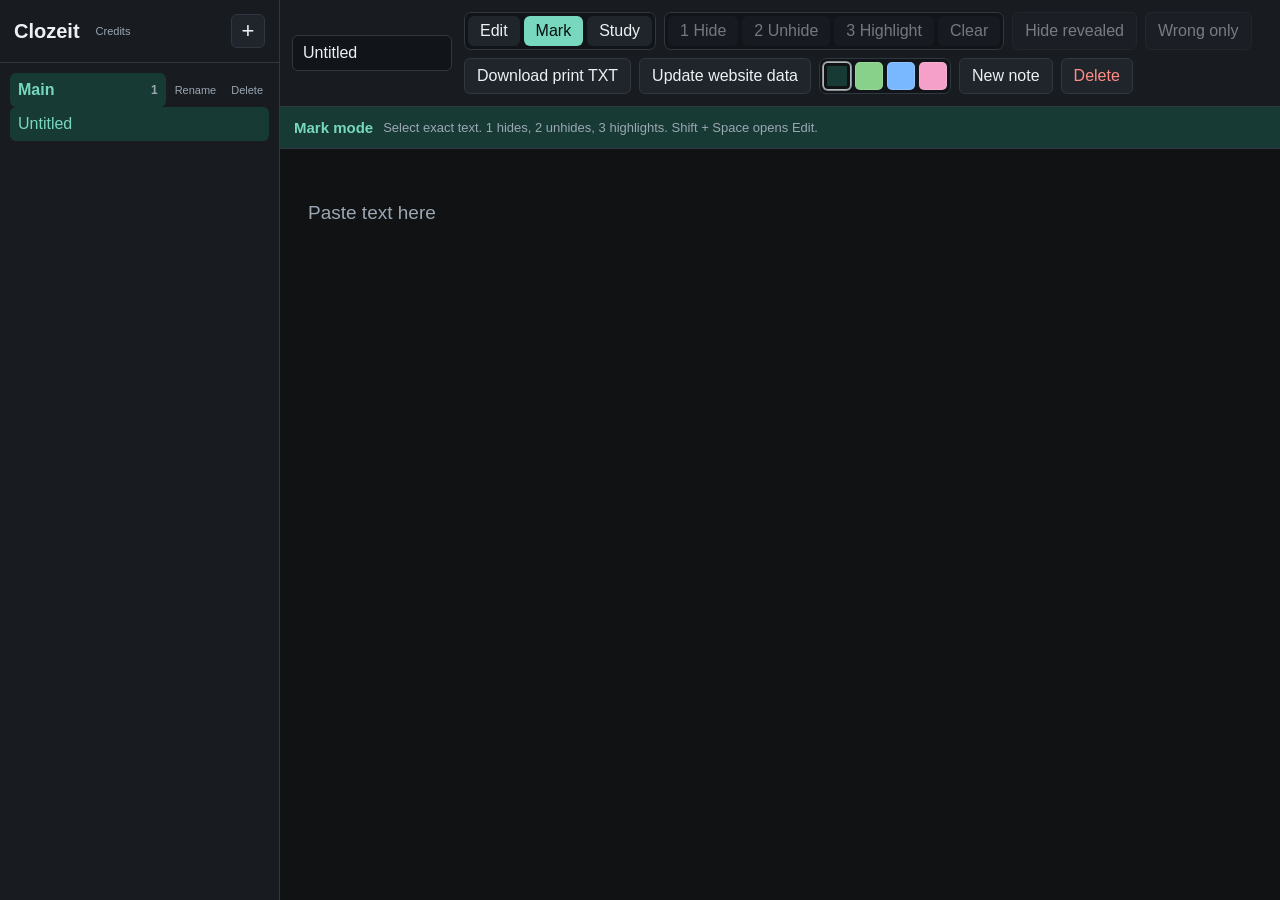
<file: index.html>
<!doctype html>
<html lang="en">
  <head>
    <meta charset="utf-8">
    <meta name="viewport" content="width=device-width, initial-scale=1">
    <title>Clozeit</title>
    <link rel="icon" type="image/x-icon" href="favicon.ico">
    <link rel="icon" type="image/png" sizes="32x32" href="favicon-32x32.png">
    <link rel="icon" type="image/png" sizes="16x16" href="favicon-16x16.png">
    <link rel="apple-touch-icon" sizes="180x180" href="apple-touch-icon.png">
    <link rel="manifest" href="site.webmanifest">
    <link rel="stylesheet" href="styles.css">
  </head>
  <body>
    <aside class="sidebar" aria-label="Notes navigation">
      <header class="sidebar-header">
        <div class="brand-line"><h1>Clozeit</h1><button id="credits-button" class="credits-button" type="button">Credits</button></div>
        <button id="add-folder" type="button" title="New folder">+</button>
      </header>
      <div id="folders" class="folders" role="list"></div>
    </aside>

    <main class="workspace">
      <header class="topbar">
        <input id="note-title" type="text" aria-label="Note title" autocomplete="off">
        <div class="actions">
          <div class="mode-switch" aria-label="Mode">
            <button id="mode-edit" type="button" data-mode="edit">Edit</button>
            <button id="mode-mark" type="button" data-mode="mark">Mark</button>
            <button id="mode-study" type="button" data-mode="study">Study</button>
          </div>
          <div class="mark-actions" aria-label="Mark selected words">
            <button id="mark-hide" type="button">1 Hide</button>
            <button id="mark-unhide" type="button">2 Unhide</button>
            <button id="mark-highlight" type="button">3 Highlight</button>
            <button id="mark-clear" type="button">Clear</button>
          </div>
          <button id="hide-revealed" type="button">Hide revealed</button>
          <button id="wrong-only" type="button" aria-pressed="false">Wrong only</button>
          <button id="download-print" type="button">Download print TXT</button>
          <button id="publish-json" type="button">Update website data</button>
          <div class="color-switch" aria-label="Highlight color">
            <button class="color-button color-yellow" type="button" data-color="yellow" title="Yellow highlight"></button>
            <button class="color-button color-green" type="button" data-color="green" title="Green highlight"></button>
            <button class="color-button color-blue" type="button" data-color="blue" title="Blue highlight"></button>
            <button class="color-button color-pink" type="button" data-color="pink" title="Pink highlight"></button>
          </div>
          <button id="new-note" type="button">New note</button>
          <button id="delete-note" type="button">Delete</button>
        </div>
      </header>

      <div id="mode-banner" class="mode-banner" aria-live="polite">
        <strong id="mode-label"></strong>
        <span id="mode-detail"></span>
      </div>

      <section class="editor-shell">
        <textarea id="raw-editor" class="raw-editor" aria-label="Raw note text" spellcheck="false"></textarea>
        <article id="study-view" class="study-view" tabindex="0" aria-label="Study note"></article>
      </section>
    </main>

    <dialog id="credits-dialog" class="credits-dialog">
      <p>제작: 정혜성, Codex (GPT-5)를 통해 개발됨.</p>
      <a href="mailto:sung110325@gmail.com">sung110325@gmail.com</a>
      <form method="dialog"><button type="submit">Close</button></form>
    </dialog>
    <script src="app.js"></script>
  </body>
</html>
</file>
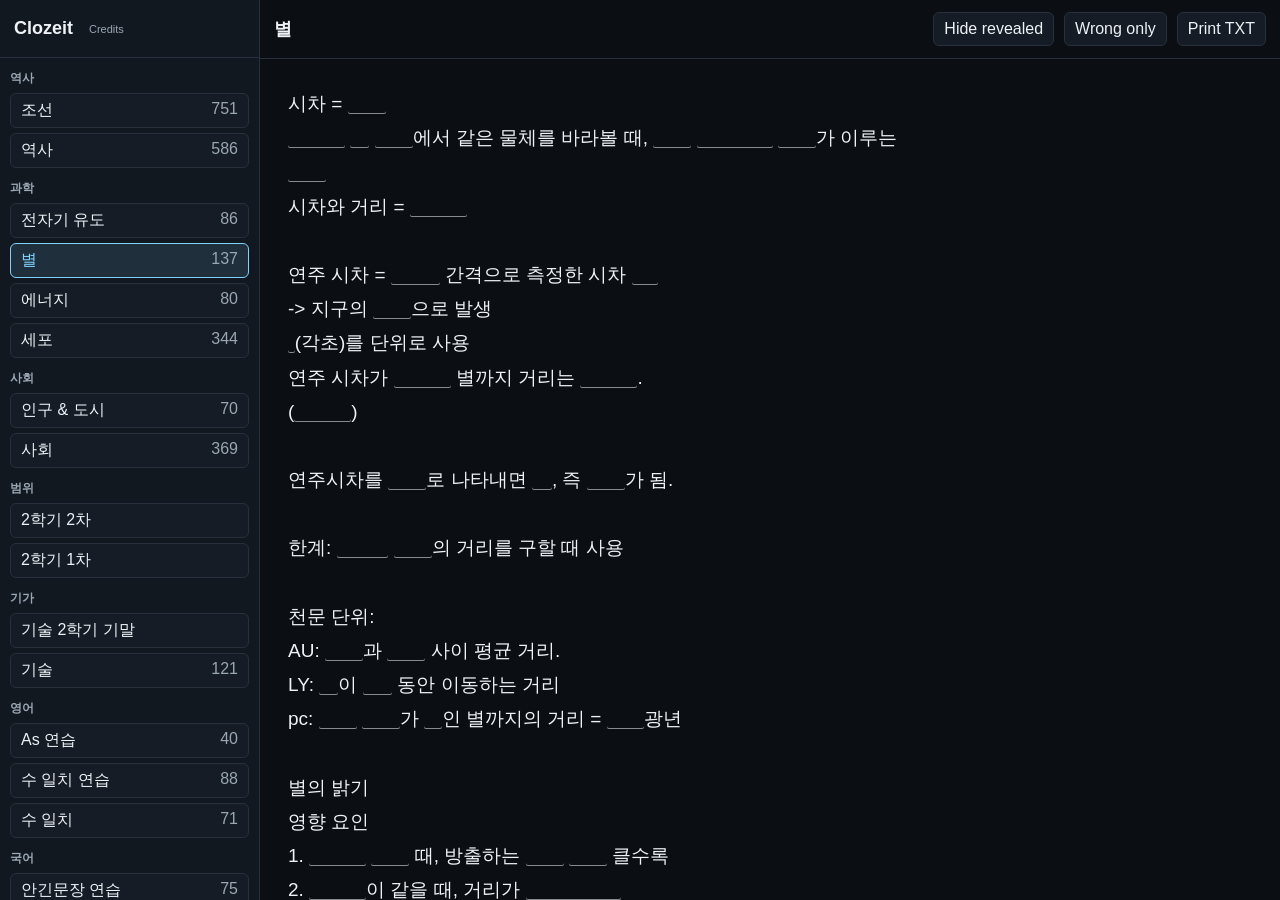
<file: public/index.html>
<!doctype html>
<html lang="en">
  <head>
    <meta charset="utf-8">
    <meta name="viewport" content="width=device-width, initial-scale=1">
    <title>Clozeit</title>
    <link rel="icon" type="image/x-icon" href="favicon.ico">
    <link rel="icon" type="image/png" sizes="32x32" href="favicon-32x32.png">
    <link rel="icon" type="image/png" sizes="16x16" href="favicon-16x16.png">
    <link rel="apple-touch-icon" sizes="180x180" href="apple-touch-icon.png">
    <link rel="manifest" href="site.webmanifest">
    <style>
      :root {
        color-scheme: dark;
        --bg: #0b0f14;
        --panel: #121820;
        --line: #26313d;
        --text: #eef2f6;
        --muted: #9aa7b4;
        --accent: #7dd3fc;
        --accent-soft: rgba(125, 211, 252, 0.12);
        --highlight-yellow: rgba(244, 211, 94, 0.38);
        --highlight-green: rgba(136, 209, 138, 0.34);
        --highlight-blue: rgba(121, 184, 255, 0.34);
        --highlight-pink: rgba(244, 160, 200, 0.34);
        --danger: #fb7185;
        --danger-soft: rgba(251, 113, 133, 0.12);
      }

      * { box-sizing: border-box; }

      html,
      body {
        width: 100%;
        height: 100%;
        margin: 0;
        overflow: hidden;
      }

      body {
        display: grid;
        grid-template-columns: minmax(190px, 260px) minmax(0, 1fr);
        background: var(--bg);
        color: var(--text);
        font-family: Arial, Helvetica, sans-serif;
      }

      button {
        border: 1px solid var(--line);
        border-radius: 6px;
        min-height: 34px;
        padding: 6px 10px;
        background: #151c25;
        color: var(--text);
        font: inherit;
        cursor: pointer;
      }

      button:hover,
      button.active {
        border-color: var(--accent);
        background: var(--accent-soft);
        color: var(--accent);
      }

      .sidebar {
        min-height: 0;
        display: flex;
        flex-direction: column;
        border-right: 1px solid var(--line);
        background: var(--panel);
      }

      .sidebar-header,
      .topbar {
        min-height: 58px;
        display: flex;
        align-items: center;
        gap: 10px;
        padding: 12px 14px;
        border-bottom: 1px solid var(--line);
      }

      h1 { margin: 0; font-size: 18px; }

      .folders {
        min-height: 0;
        overflow: auto;
        padding: 10px;
      }

      .folder { margin-bottom: 12px; }

      .folder-name {
        margin: 2px 0 6px;
        color: var(--muted);
        font-size: 12px;
        font-weight: 700;
        text-transform: uppercase;
      }

      .note-row {
        width: 100%;
        display: flex;
        justify-content: space-between;
        gap: 8px;
        margin-bottom: 5px;
        text-align: left;
      }

      .count { color: var(--muted); }

      .workspace {
        min-width: 0;
        min-height: 0;
        display: flex;
        flex-direction: column;
      }

      .note-title {
        min-width: 0;
        flex: 1;
        overflow: hidden;
        text-overflow: ellipsis;
        white-space: nowrap;
        font-size: 18px;
        font-weight: 700;
      }

      .study-view {
        min-height: 0;
        flex: 1;
        overflow: auto;
        padding: 28px;
        background: var(--bg);
        color: var(--text);
        font-size: 19px;
        line-height: 1.8;
        white-space: pre-wrap;
        tab-size: 4;
        user-select: none;
        -webkit-user-select: none;
      }

      .token {
        border-radius: 2px;
        display: inline;
        line-height: inherit;
        padding: 0;
        color: inherit;
      }

      .token.covered,
      .token.hidden.revealed { cursor: pointer; }

      .token.covered {
        background: transparent;
        color: transparent;
        box-shadow: inset 0 -1px 0 rgba(237, 241, 244, 0.55);
      }
.token.hidden.revealed { user-select: none; }
      #wrong-only.active {
        border-color: var(--danger);
        background: var(--danger-soft);
        color: var(--danger);
      }

      .token.wrong {
        text-decoration-line: underline;
        text-decoration-style: dotted;
        text-decoration-color: var(--danger);
        text-decoration-thickness: 2px;
        text-underline-offset: 0.32em;
      }
      .token.highlight-yellow:not(.covered),
      .token.highlight-green:not(.covered),
      .token.highlight-blue:not(.covered),
      .token.highlight-pink:not(.covered) {
        -webkit-box-decoration-break: clone;
        box-decoration-break: clone;
      }
      .token.highlight-yellow:not(.covered) { background: linear-gradient(to top, var(--highlight-yellow) 0 58%, transparent 58%); }
      .token.highlight-green:not(.covered) { background: linear-gradient(to top, var(--highlight-green) 0 58%, transparent 58%); }
      .token.highlight-blue:not(.covered) { background: linear-gradient(to top, var(--highlight-blue) 0 58%, transparent 58%); }
      .token.highlight-pink:not(.covered) { background: linear-gradient(to top, var(--highlight-pink) 0 58%, transparent 58%); }

      .empty,
      .status { color: var(--muted); }

      .nav-toggle,
      .drawer-overlay { display: none; }

      .brand-line {
        min-width: 0;
        display: flex;
        align-items: center;
        gap: 8px;
      }

      .credits-button {
        min-height: 26px;
        padding: 0 7px;
        border-color: transparent;
        background: transparent;
        color: var(--muted);
        font-size: 11px;
      }

      .credits-button:hover,
      .credits-button:focus-visible {
        border-color: var(--line);
        background: #151c25;
        color: var(--text);
      }

      .credits-dialog {
        width: min(360px, calc(100vw - 32px));
        margin: auto;
        padding: 18px;
        border: 1px solid var(--line);
        border-radius: 6px;
        background: var(--panel);
        color: var(--text);
      }

      .credits-dialog::backdrop { background: rgba(0, 0, 0, 0.58); }
      .credits-dialog p { margin: 0 0 8px; line-height: 1.5; }
      .credits-dialog a { color: var(--accent); }
      .credits-dialog form { display: flex; justify-content: flex-end; margin-top: 16px; }
      @media (max-width: 720px) {
        body {
          grid-template-columns: 1fr;
          grid-template-rows: minmax(0, 1fr);
        }

        .sidebar {
          position: fixed;
          top: 0;
          bottom: 0;
          left: 0;
          z-index: 20;
          width: min(84vw, 320px);
          transform: translateX(-100%);
          transition: transform 160ms ease;
          border-right: 1px solid var(--line);
          box-shadow: 16px 0 40px rgba(0, 0, 0, 0.35);
        }

        body.nav-open .sidebar { transform: translateX(0); }

        .drawer-overlay {
          position: fixed;
          inset: 0;
          z-index: 10;
          display: block;
          background: rgba(0, 0, 0, 0.48);
        }

        .drawer-overlay[hidden] { display: none; }
        .workspace { min-height: 100vh; }
        .topbar { min-height: 54px; padding: 10px; flex-wrap: wrap; }

        #hide-revealed,
        #wrong-only,
        #download-print { min-height: 30px; padding: 5px 8px; font-size: 12px; }

        .nav-toggle {
          display: inline-flex;
          flex: 0 0 auto;
          align-items: center;
          justify-content: center;
        }

        .note-title { font-size: 16px; }
        #hide-revealed,
        #wrong-only { flex: 0 0 auto; }
        .study-view { padding: 18px; font-size: 17px; }
      }
    </style>
  </head>
  <body>
    <aside class="sidebar" aria-label="Notes navigation">
      <header class="sidebar-header"><div class="brand-line"><h1>Clozeit</h1><button id="credits-button" class="credits-button" type="button">Credits</button></div></header>
      <div id="folders" class="folders"></div>
    </aside>
    <div id="drawer-overlay" class="drawer-overlay" hidden></div>

    <main class="workspace">
      <header class="topbar">
        <button id="nav-toggle" class="nav-toggle" type="button" aria-expanded="false" aria-controls="folders">Notes</button>
        <div id="note-title" class="note-title">Clozeit</div>
        <button id="hide-revealed" type="button">Hide revealed</button>
        <button id="wrong-only" type="button" aria-pressed="false">Wrong only</button>
        <button id="download-print" type="button">Print TXT</button>
      </header>
      <article id="study-view" class="study-view" tabindex="0" aria-label="Study note"><p class="status">Loading...</p></article>
    </main>

    <dialog id="credits-dialog" class="credits-dialog">
      <p>제작: 정혜성, Codex (GPT-5)를 통해 개발됨.</p>
      <a href="mailto:sung110325@gmail.com">sung110325@gmail.com</a>
      <form method="dialog"><button type="submit">Close</button></form>
    </dialog>
    <script>
      (function () {
        const DATA_URL = 'data.json';
        const foldersEl = document.getElementById('folders');
        const titleEl = document.getElementById('note-title');
        const studyView = document.getElementById('study-view');
        const hideRevealedBtn = document.getElementById('hide-revealed');
        const wrongOnlyBtn = document.getElementById('wrong-only');
        const navToggleBtn = document.getElementById('nav-toggle');
        const drawerOverlay = document.getElementById('drawer-overlay');
        const downloadPrintBtn = document.getElementById('download-print');
        const creditsBtn = document.getElementById('credits-button');
        const creditsDialog = document.getElementById('credits-dialog');
        let sourceState = null;
        let state = null;
        let lastPointerType = 'mouse';
        let longPressTimer = null;
        let longPressHandled = false;

        function clone(value) { return JSON.parse(JSON.stringify(value)); }

        function storageKey() {
          return 'clozeit-public-study-progress-v2';
        }

        function legacyStorageKey() {
          const id = sourceState && (sourceState.shareId || sourceState.publishedAt || 'current');
          return 'clozeit-public-study-state-' + id;
        }

        function readSavedProgress() {
          const keys = [storageKey(), legacyStorageKey()];
          for (const key of keys) {
            try {
              const saved = JSON.parse(localStorage.getItem(key));
              if (saved && Array.isArray(saved.folders)) return saved;
            } catch (error) {}
          }
          return null;
        }

        function tokenProgressMap(savedState) {
          const progress = new Map();
          (savedState.folders || []).forEach(function (folder) {
            (folder.notes || []).forEach(function (note) {
              const tokenMap = new Map();
              (note.tokens || []).forEach(function (token) {
                if (!token || !token.id) return;
                tokenMap.set(token.id, {
                  wrong: Boolean(token.wrong),
                  hinted: Boolean(token.hinted),
                  revealed: Boolean(token.revealed)
                });
              });
              progress.set(note.id, tokenMap);
            });
          });
          return progress;
        }

        function applySavedProgress(nextState, savedState) {
          const progress = tokenProgressMap(savedState);
          nextState.reviewWrongOnly = Boolean(savedState.reviewWrongOnly);
          if (nextState.folders.some(function (folder) { return folder.id === savedState.currentFolderId; })) {
            nextState.currentFolderId = savedState.currentFolderId;
          }
          nextState.folders.forEach(function (folder) {
            folder.notes.forEach(function (note) {
              const tokenMap = progress.get(note.id);
              if (!tokenMap) return;
              note.tokens.forEach(function (token) {
                const savedToken = tokenMap.get(token.id);
                if (!savedToken || !token.hidden) return;
                token.wrong = savedToken.wrong;
                token.hinted = savedToken.hinted;
                token.revealed = savedToken.revealed;
              });
            });
          });
          const currentFolder = nextState.folders.find(function (folder) { return folder.id === nextState.currentFolderId; });
          if (currentFolder && currentFolder.notes.some(function (note) { return note.id === savedState.currentNoteId; })) {
            nextState.currentNoteId = savedState.currentNoteId;
          }
        }

        function loadLocalState() {
          const nextState = clone(sourceState);
          nextState.reviewWrongOnly = false;
          const saved = readSavedProgress();
          if (saved) applySavedProgress(nextState, saved);
          return nextState;
        }

        function saveState() {
          try { localStorage.setItem(storageKey(), JSON.stringify(state)); } catch (error) {}
        }

        function isMobileLayout() { return window.matchMedia('(max-width: 720px)').matches; }

        function setDrawerOpen(open) {
          const nextOpen = Boolean(open) && isMobileLayout();
          document.body.classList.toggle('nav-open', nextOpen);
          drawerOverlay.hidden = !nextOpen;
          navToggleBtn.setAttribute('aria-expanded', String(nextOpen));
        }

        function currentFolder() {
          return state.folders.find(function (folder) { return folder.id === state.currentFolderId; }) || state.folders[0];
        }

        function currentNote() {
          const folder = currentFolder();
          if (!folder) return null;
          return folder.notes.find(function (note) { return note.id === state.currentNoteId; }) || folder.notes[0] || null;
        }

        function hiddenCount(note) {
          const count = note.tokens.filter(function (token) { return token.hidden; }).length;
          return count ? String(count) : '';
        }

        function tokenClass(token) {
          const classes = ['token', token.isSpace ? 'space' : 'word'];
          const reviewHidden = shouldReviewHiddenToken(token);
          if (token.hidden) classes.push('hidden');
          if (token.wrong) classes.push('wrong');
          if (reviewHidden && !token.revealed) classes.push('covered');
          if (token.revealed || (token.hidden && !reviewHidden)) classes.push('revealed');
          if (token.highlight) classes.push('highlight-' + token.highlight);
          return classes.join(' ');
        }

        function shouldReviewHiddenToken(token) {
          return Boolean(token.hidden && (!state.reviewWrongOnly || token.wrong));
        }

        function setHiddenTokenView(note, token, viewState) {
          const nextRevealed = viewState === 'revealed';
          const applyState = function (candidate) {
            if (!candidate.hidden) return;
            candidate.hinted = false;
            candidate.revealed = nextRevealed;
          };

          if (token.hiddenGroup) {
            note.tokens.forEach(function (candidate) {
              if (candidate.hiddenGroup === token.hiddenGroup) applyState(candidate);
            });
            return;
          }
          applyState(token);
        }

        function setWrongTokenState(note, token, wrongState) {
          const applyState = function (candidate) {
            if (!candidate.hidden) return;
            candidate.wrong = Boolean(wrongState);
            if (!candidate.wrong && state.reviewWrongOnly) {
              candidate.hinted = false;
              candidate.revealed = false;
            }
          };

          if (token.hiddenGroup) {
            note.tokens.forEach(function (candidate) {
              if (candidate.hiddenGroup === token.hiddenGroup) applyState(candidate);
            });
            return;
          }
          applyState(token);
        }

        function toggleWrongToken(note, token) {
          setWrongTokenState(note, token, !token.wrong);
          render();
        }

        function nextHiddenClickState(token) {
          return token.revealed ? 'covered' : 'revealed';
        }
function renderNavigation() {
          foldersEl.replaceChildren();
          state.folders.forEach(function (folder) {
            const section = document.createElement('section');
            section.className = 'folder';

            const name = document.createElement('div');
            name.className = 'folder-name';
            name.textContent = folder.name || 'Folder';
            section.appendChild(name);

            folder.notes.forEach(function (note) {
              const button = document.createElement('button');
              button.type = 'button';
              button.className = 'note-row' + (note.id === state.currentNoteId ? ' active' : '');
              button.dataset.folderId = folder.id;
              button.dataset.noteId = note.id;

              const label = document.createElement('span');
              label.textContent = note.title || 'Untitled';
              button.appendChild(label);

              const count = document.createElement('span');
              count.className = 'count';
              count.textContent = hiddenCount(note);
              button.appendChild(count);

              section.appendChild(button);
            });
            foldersEl.appendChild(section);
          });
        }

        function renderNote() {
          const note = currentNote();
          studyView.replaceChildren();
          titleEl.textContent = note ? note.title || 'Untitled' : 'Untitled';

          if (!note || !note.text.trim()) {
            const empty = document.createElement('p');
            empty.className = 'empty';
            empty.textContent = 'No text in this note';
            studyView.appendChild(empty);
            return;
          }

          note.tokens.forEach(function (token) {
            if (token.isSpace && !token.highlight) {
              studyView.appendChild(document.createTextNode(token.value));
              return;
            }
            const span = document.createElement('span');
            span.className = tokenClass(token);
            span.dataset.tokenId = token.id;
            span.textContent = token.value;
            studyView.appendChild(span);
          });
        }

        function render() {
          renderNavigation();
          renderNote();
          wrongOnlyBtn.classList.toggle('active', Boolean(state.reviewWrongOnly));
          wrongOnlyBtn.setAttribute('aria-pressed', String(Boolean(state.reviewWrongOnly)));
          saveState();
        }

        function showError(message) {
          titleEl.textContent = 'Clozeit';
          studyView.replaceChildren();
          const status = document.createElement('p');
          status.className = 'status';
          status.textContent = message;
          studyView.appendChild(status);
        }

        foldersEl.addEventListener('click', function (event) {
          const button = event.target.closest('[data-note-id]');
          if (!button) return;
          state.currentFolderId = button.dataset.folderId;
          state.currentNoteId = button.dataset.noteId;
          render();
          setDrawerOpen(false);
        });

        navToggleBtn.addEventListener('click', function () {
          setDrawerOpen(!document.body.classList.contains('nav-open'));
        });

        drawerOverlay.addEventListener('click', function () { setDrawerOpen(false); });
        creditsBtn.addEventListener('click', function () {
          if (typeof creditsDialog.showModal === 'function') creditsDialog.showModal();
          else creditsDialog.setAttribute('open', '');
        });

        downloadPrintBtn.addEventListener('click', downloadPrintTexts);
        window.addEventListener('resize', function () { if (!isMobileLayout()) setDrawerOpen(false); });
        document.addEventListener('keydown', function (event) { if (event.key === 'Escape') setDrawerOpen(false); });

        studyView.addEventListener('click', function (event) {
          const tokenEl = event.target.closest('.token.hidden');
          if (!tokenEl || !state) return;
          const note = currentNote();
          const token = note.tokens.find(function (candidate) { return candidate.id === tokenEl.dataset.tokenId; });
          if (!token) return;
          if (longPressHandled) {
            longPressHandled = false;
            return;
          }
          if (event.shiftKey) {
            event.preventDefault();
            toggleWrongToken(note, token);
            return;
          }
          if (!shouldReviewHiddenToken(token)) return;
          setHiddenTokenView(note, token, nextHiddenClickState(token));
          render();
        });

        studyView.addEventListener('pointerdown', function (event) {
          lastPointerType = event.pointerType || 'mouse';
          if (event.pointerType === 'mouse' || !state) return;
          const tokenEl = event.target.closest('.token.hidden');
          if (!tokenEl) return;
          const note = currentNote();
          const token = note.tokens.find(function (candidate) { return candidate.id === tokenEl.dataset.tokenId; });
          if (!token) return;
          clearTimeout(longPressTimer);
          longPressHandled = false;
          longPressTimer = setTimeout(function () {
            if (token.revealed) {
              setWrongTokenState(note, token, !token.wrong);
            } else {
              setHiddenTokenView(note, token, 'revealed');
            }
            longPressHandled = true;
            render();
          }, 520);
        });

        ['pointerup', 'pointercancel'].forEach(function (eventName) {
          studyView.addEventListener(eventName, function () { clearTimeout(longPressTimer); });
        });


        studyView.addEventListener('contextmenu', function (event) {
          const tokenEl = event.target.closest('.token.hidden');
          event.preventDefault();
          if (!tokenEl || !state) return;
          if (lastPointerType !== 'mouse' || longPressHandled) return;
          const note = currentNote();
          const token = note.tokens.find(function (candidate) { return candidate.id === tokenEl.dataset.tokenId; });
          if (!token) return;
          toggleWrongToken(note, token);
        });

        function printableFilePart(value) {
          const cleaned = String(value || 'Untitled')
            .replace(/[<>:"/\\|?*\x00-\x1f]/g, ' ')
            .replace(/\s+/g, ' ')
            .trim();
          return (cleaned || 'Untitled').slice(0, 56);
        }

        function worksheetBlank(value) {
          const answerLength = Array.from(String(value).replace(/\s/g, '')).length;
          const underlineLength = Math.max(8, Math.min(32, answerLength + 3));
          return '[' + '_'.repeat(underlineLength) + ']';
        }

        function isSpaceToken(token) {
          return Boolean(token.isSpace) || /^\s+$/.test(token.value || '');
        }

        function worksheetAtoms(note) {
          const atoms = [];
          const tokens = note.tokens || [];
          for (let index = 0; index < tokens.length; index += 1) {
            const token = tokens[index];
            if (!token.hidden) {
              atoms.push({ value: token.value, whitespace: isSpaceToken(token) });
              continue;
            }
            if (!token.hiddenGroup) {
              atoms.push({ value: worksheetBlank(token.value), whitespace: false });
              continue;
            }
            let answer = token.value;
            let end = index;
            while (end + 1 < tokens.length) {
              let cursor = end + 1;
              let between = '';
              while (cursor < tokens.length && isSpaceToken(tokens[cursor])) {
                between += tokens[cursor].value;
                cursor += 1;
              }
              if (cursor >= tokens.length || !tokens[cursor].hidden || tokens[cursor].hiddenGroup !== token.hiddenGroup) break;
              answer += between + tokens[cursor].value;
              end = cursor;
            }
            atoms.push({ value: worksheetBlank(answer), whitespace: false });
            index = end;
          }
          return atoms;
        }

        function wrapPrintableAtoms(atoms, columns) {
          const lines = [''];
          const lineLength = function () { return lines[lines.length - 1].length; };
          const newLine = function () { lines.push(''); };
          atoms.forEach(function (atom) {
            if (atom.whitespace) {
              atom.value.split(/(\r\n|\r|\n)/).forEach(function (piece) {
                if (!piece) return;
                if (/^(\r\n|\r|\n)$/.test(piece)) newLine();
                else lines[lines.length - 1] += piece;
              });
              return;
            }
            if (lineLength() > 0 && lineLength() + atom.value.length > columns) {
              lines[lines.length - 1] = lines[lines.length - 1].replace(/[ \t]+$/, '');
              newLine();
            }
            lines[lines.length - 1] += atom.value;
          });
          return lines.join('\r\n');
        }

        function printableText(note, variant) {
          const isWorksheet = variant === 'worksheet';
          const atoms = isWorksheet ? worksheetAtoms(note) : (note.tokens || []).map(function (token) {
            return { value: token.value, whitespace: isSpaceToken(token) };
          });
          const label = isWorksheet ? 'CLOZE WORKSHEET' : 'ANSWER KEY';
          const title = note.title || 'Untitled';
          return label + '\r\n' + title + '\r\n' + '='.repeat(Math.min(78, Math.max(12, title.length))) + '\r\n\r\n' + wrapPrintableAtoms(atoms, 78) + '\r\n';
        }

        function downloadTextFile(fileName, text) {
          const blob = new Blob(['\uFEFF', text], { type: 'text/plain;charset=utf-8' });
          const url = URL.createObjectURL(blob);
          const link = document.createElement('a');
          link.href = url;
          link.download = fileName;
          document.body.appendChild(link);
          link.click();
          link.remove();
          setTimeout(function () { URL.revokeObjectURL(url); }, 1000);
        }

        function localDateStamp() {
          const now = new Date();
          return String(now.getFullYear()).slice(-2) + String(now.getMonth() + 1).padStart(2, '0') + String(now.getDate()).padStart(2, '0');
        }

        function nextPrintVersion(stamp) {
          const key = 'clozeit-public-print-version-v1';
          let record = null;
          try { record = JSON.parse(localStorage.getItem(key)); } catch (error) {}
          const next = record && record.stamp === stamp ? Number(record.version) + 1 : 1;
          const version = Number.isFinite(next) && next > 0 ? next : 1;
          localStorage.setItem(key, JSON.stringify({ stamp: stamp, version: version }));
          return version;
        }

        function downloadPrintTexts() {
          const note = currentNote();
          if (!note) return;
          const stamp = localDateStamp();
          const version = nextPrintVersion(stamp);
          const fileBase = stamp + '-V' + version + '-' + printableFilePart(note.title);
          downloadTextFile(fileBase + '-worksheet.txt', printableText(note, 'worksheet'));
          downloadTextFile(fileBase + '-answers.txt', printableText(note, 'answers'));
        }
        hideRevealedBtn.addEventListener('click', function () {
          if (!state) return;
          const note = currentNote();
          if (!note) return;
          note.tokens.forEach(function (token) {
            if (token.hidden) {
              token.hinted = false;
              token.revealed = false;
            }
          });
          render();
        });

        wrongOnlyBtn.addEventListener('click', function () {
          if (!state) return;
          state.reviewWrongOnly = !state.reviewWrongOnly;
          const note = currentNote();
          if (state.reviewWrongOnly && note) {
            note.tokens.forEach(function (token) {
              if (token.hidden && token.wrong) {
                token.hinted = false;
                token.revealed = false;
              }
            });
          }
          render();
        });

        ['copy', 'cut', 'dragstart', 'selectstart'].forEach(function (eventName) {
          studyView.addEventListener(eventName, function (event) { event.preventDefault(); });
        });

        fetch(DATA_URL, { cache: 'no-store' })
          .then(function (response) {
            if (!response.ok) throw new Error('Missing data.json');
            return response.json();
          })
          .then(function (data) {
            sourceState = data;
            state = loadLocalState();
            if (!Array.isArray(state.folders) || !state.folders.length) throw new Error('Invalid data.json');
            render();
          })
          .catch(function () {
            showError('No published Clozeit data yet. Publish data.json from the editor.');
          });
      })();
    </script>
  </body>
</html>
</file>
<file: styles.css>
:root {
  color-scheme: dark;
  --bg: #101214;
  --panel: #181b20;
  --panel-strong: #20252c;
  --line: #303741;
  --text: #edf1f4;
  --muted: #9ba7b3;
  --accent: #77d7bf;
  --accent-soft: #183a35;
  --study: #6ea8ff;
  --study-soft: #142843;
  --edit: #f0b66f;
  --edit-soft: #3b2816;
  --danger: #ff8d86;
  --highlight-yellow: rgba(244, 211, 94, 0.42);
  --highlight-green: rgba(136, 209, 138, 0.38);
  --highlight-blue: rgba(121, 184, 255, 0.38);
  --highlight-pink: rgba(244, 160, 200, 0.38);
}

* {
  box-sizing: border-box;
}

body {
  margin: 0;
  height: 100vh;
  display: grid;
  grid-template-columns: 280px 1fr;
  background: var(--bg);
  color: var(--text);
  font-family: Arial, Helvetica, sans-serif;
  overflow: hidden;
}

button,
input,
textarea {
  font: inherit;
}

button {
  border: 1px solid var(--line);
  background: var(--panel-strong);
  color: var(--text);
  min-height: 34px;
  padding: 0 12px;
  border-radius: 6px;
  cursor: pointer;
}

button:hover,
button:focus-visible {
  border-color: var(--accent);
}

button.active {
  border-color: var(--accent);
  background: var(--accent-soft);
  color: var(--accent);
}

.sidebar {
  border-right: 1px solid var(--line);
  background: var(--panel);
  height: 100vh;
  min-height: 0;
  display: flex;
  flex-direction: column;
}

.sidebar-header {
  display: flex;
  align-items: center;
  justify-content: space-between;
  gap: 12px;
  padding: 14px;
  border-bottom: 1px solid var(--line);
}

.sidebar-header h1 {
  margin: 0;
  font-size: 20px;
}

.sidebar-header > #add-folder {
  width: 34px;
  padding: 0;
  font-size: 22px;
}

.folders {
  min-height: 0;
  overflow: auto;
  padding: 10px;
}

.folder {
  margin-bottom: 10px;
}

.folder-header {
  display: grid;
  grid-template-columns: minmax(0, 1fr) auto auto;
  align-items: center;
  gap: 3px;
}

.folder-row,
.note-row {
  width: 100%;
  display: grid;
  grid-template-columns: 1fr auto;
  align-items: center;
  gap: 6px;
  border: 0;
  background: transparent;
  text-align: left;
  padding: 7px 8px;
  min-height: 34px;
}

.folder-row {
  color: var(--muted);
  font-weight: 700;
}

.folder-tool {
  min-height: 26px;
  padding: 0 6px;
  border: 0;
  color: var(--muted);
  background: transparent;
  font-size: 11px;
}

.folder-tool:hover,
.folder-tool:focus-visible {
  color: var(--text);
  background: var(--panel-strong);
}

.folder-tool.danger:hover,
.folder-tool.danger:focus-visible {
  color: var(--danger);
}

.folder-row.active {
  color: var(--accent);
}

.note-row {
  border-radius: 6px;
}

.note-row.active {
  background: var(--accent-soft);
  color: var(--accent);
}

.count {
  color: var(--muted);
  font-size: 12px;
}

.workspace {
  min-width: 0;
  height: 100vh;
  min-height: 0;
  display: grid;
  grid-template-rows: auto auto 1fr;
}

.topbar {
  display: grid;
  grid-template-columns: minmax(160px, 1fr) auto;
  gap: 12px;
  align-items: center;
  padding: 12px;
  border-bottom: 1px solid var(--line);
  background: var(--panel);
}

#note-title {
  min-width: 0;
  border: 1px solid var(--line);
  border-radius: 6px;
  min-height: 36px;
  padding: 0 10px;
  background: #111419;
  color: var(--text);
}

#note-title:disabled {
  color: var(--muted);
  opacity: 0.75;
}

.actions {
  display: flex;
  flex-wrap: wrap;
  gap: 8px;
}

.mode-switch,
.mark-actions,
.color-switch {
  display: flex;
  gap: 4px;
  padding: 3px;
  border: 1px solid var(--line);
  border-radius: 7px;
  background: #111419;
}

.mode-switch button {
  border: 0;
  min-height: 30px;
}

.mark-actions button {
  border: 0;
  min-height: 30px;
}

.mark-actions button:disabled {
  cursor: default;
  opacity: 0.45;
}

.mode-switch button.active {
  color: #07100e;
  background: var(--accent);
}

body.mode-edit .mode-switch button.active {
  color: #160d04;
  background: var(--edit);
}

body.mode-study .mode-switch button.active {
  color: #07101d;
  background: var(--study);
}

.color-button {
  position: relative;
  width: 28px;
  min-height: 28px;
  padding: 0;
  border-color: rgba(237, 241, 244, 0.18);
  border-radius: 5px;
  outline: 0;
}

.color-button.active {
  border-color: rgba(237, 241, 244, 0.7);
  box-shadow:
    inset 0 0 0 3px var(--bg),
    0 0 0 1px rgba(237, 241, 244, 0.55);
}

.color-button:focus-visible {
  outline: 2px solid rgba(237, 241, 244, 0.55);
  outline-offset: 2px;
}

.color-yellow {
  background: #f4d35e;
}

.color-green {
  background: #88d18a;
}

.color-blue {
  background: #79b8ff;
}

.color-pink {
  background: #f4a0c8;
}

#delete-note {
  color: var(--danger);
}

#hide-revealed:disabled,
#wrong-only:disabled {
  cursor: default;
  opacity: 0.45;
}

#hide-revealed.study-action,
#wrong-only.study-action {
  border-color: var(--study);
  color: var(--study);
}


#wrong-only.active {
  background: var(--study-soft);
  border-color: var(--study);
  color: var(--study);
}
.editor-shell {
  min-height: 0;
  position: relative;
  overflow: hidden;
}

.mode-banner {
  display: flex;
  align-items: center;
  gap: 10px;
  min-height: 42px;
  padding: 8px 14px;
  border-bottom: 1px solid var(--line);
  background: var(--accent-soft);
  color: var(--accent);
}

.mode-banner strong {
  font-size: 15px;
}

.mode-banner span {
  color: var(--muted);
  font-size: 13px;
}

.mode-banner span.warning {
  color: var(--danger);
}

body.mode-edit .mode-banner {
  background: var(--edit-soft);
  color: var(--edit);
}

body.mode-study .mode-banner {
  background: var(--study-soft);
  color: var(--study);
}

.study-view,
.raw-editor {
  width: 100%;
  height: 100%;
  min-height: 0;
  padding: 28px;
  border: 0;
  outline: 0;
  background: var(--bg);
  color: var(--text);
  font-size: 19px;
  line-height: 1.8;
  overflow: auto;
  tab-size: 4;
}

.study-view {
  white-space: pre-wrap;
}

.study-view::selection {
  background: rgba(255, 255, 255, 0.18);
  color: var(--text);
}

::highlight(clozeit-mark-selection) {
  background: rgba(255, 255, 255, 0.2);
  color: var(--text);
}

.raw-editor {
  display: none;
  resize: none;
  white-space: pre-wrap;
}

body.mode-edit .raw-editor {
  display: block;
}

body.mode-edit .study-view {
  display: none;
}

.token {
  border-radius: 2px;
  display: inline;
  line-height: inherit;
  padding: 0;
  color: inherit;
}

body.mode-mark .token.word {
  cursor: pointer;
}

body.mode-study .study-view {
  user-select: none;
  -webkit-user-select: none;
}

body.mode-study .token.word {
  cursor: default;
}

body.mode-study .token.covered,
body.mode-study .token.hidden.revealed {
  cursor: pointer;
}

body.mode-mark .token.word:hover {
  outline: 1px solid var(--line);
}

.token.selected {
  outline: 0;
  background: transparent;
  box-shadow: inset 0 -2px 0 rgba(237, 241, 244, 0.75);
}

.token.highlight-yellow:not(.covered),
.token.highlight-green:not(.covered),
.token.highlight-blue:not(.covered),
.token.highlight-pink:not(.covered) {
  color: var(--text);
  -webkit-box-decoration-break: clone;
  box-decoration-break: clone;
}

.token.highlight-yellow:not(.covered) {
  background: linear-gradient(to top, var(--highlight-yellow) 0 58%, transparent 58%);
}

.token.highlight-green:not(.covered) {
  background: linear-gradient(to top, var(--highlight-green) 0 58%, transparent 58%);
}

.token.highlight-blue:not(.covered) {
  background: linear-gradient(to top, var(--highlight-blue) 0 58%, transparent 58%);
}

.token.highlight-pink:not(.covered) {
  background: linear-gradient(to top, var(--highlight-pink) 0 58%, transparent 58%);
}


.token.wrong {
  text-decoration-line: underline;
  text-decoration-style: dotted;
  text-decoration-color: var(--danger);
  text-decoration-thickness: 2px;
  text-underline-offset: 0.32em;
}
.token.covered {
  background: transparent;
  color: transparent;
  box-shadow: inset 0 -1px 0 rgba(237, 241, 244, 0.55);
  user-select: none;
}
.token.hidden.revealed {
  user-select: text;
}

.empty {
  color: var(--muted);
}

@media (max-width: 760px) {
  body {
    grid-template-columns: 1fr;
    grid-template-rows: auto 1fr;
  }

  .sidebar {
    min-height: 0;
    border-right: 0;
    border-bottom: 1px solid var(--line);
    max-height: 38vh;
  }

  .topbar {
    grid-template-columns: 1fr;
  }

  .study-view,
  .raw-editor {
    padding: 18px;
    font-size: 17px;
  }
}

.brand-line {
  min-width: 0;
  display: flex;
  align-items: center;
  gap: 8px;
}

.sidebar-header > #add-folder {
  width: 34px;
  padding: 0;
  font-size: 22px;
}

.credits-button {
  min-height: 26px;
  padding: 0 7px;
  border-color: transparent;
  background: transparent;
  color: var(--muted);
  font-size: 11px;
}

.credits-button:hover,
.credits-button:focus-visible {
  border-color: var(--line);
  background: var(--panel-strong);
  color: var(--text);
}

.credits-dialog {
  width: min(360px, calc(100vw - 32px));
  margin: auto;
  padding: 18px;
  border: 1px solid var(--line);
  border-radius: 6px;
  background: var(--panel);
  color: var(--text);
}

.credits-dialog::backdrop { background: rgba(0, 0, 0, 0.58); }
.credits-dialog p { margin: 0 0 8px; line-height: 1.5; }
.credits-dialog a { color: var(--accent); }
.credits-dialog form { display: flex; justify-content: flex-end; margin-top: 16px; }
</file>
